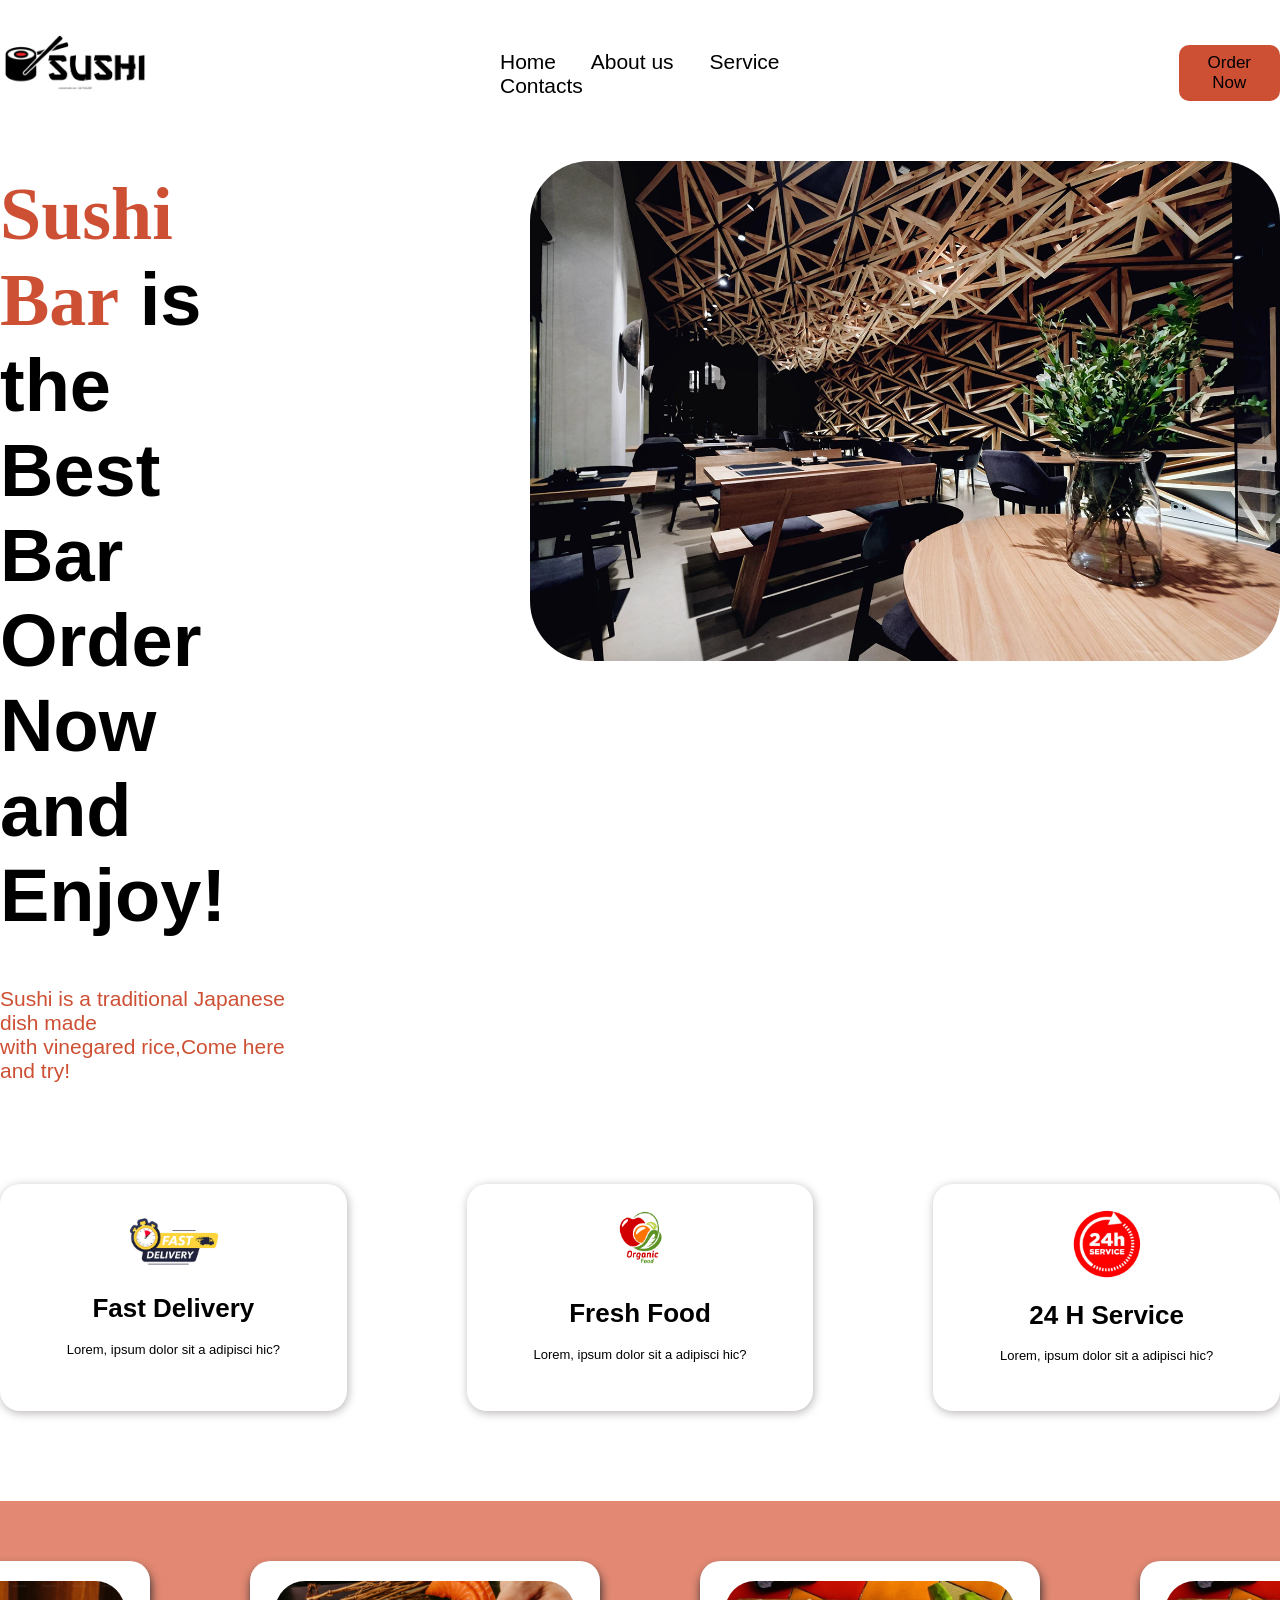
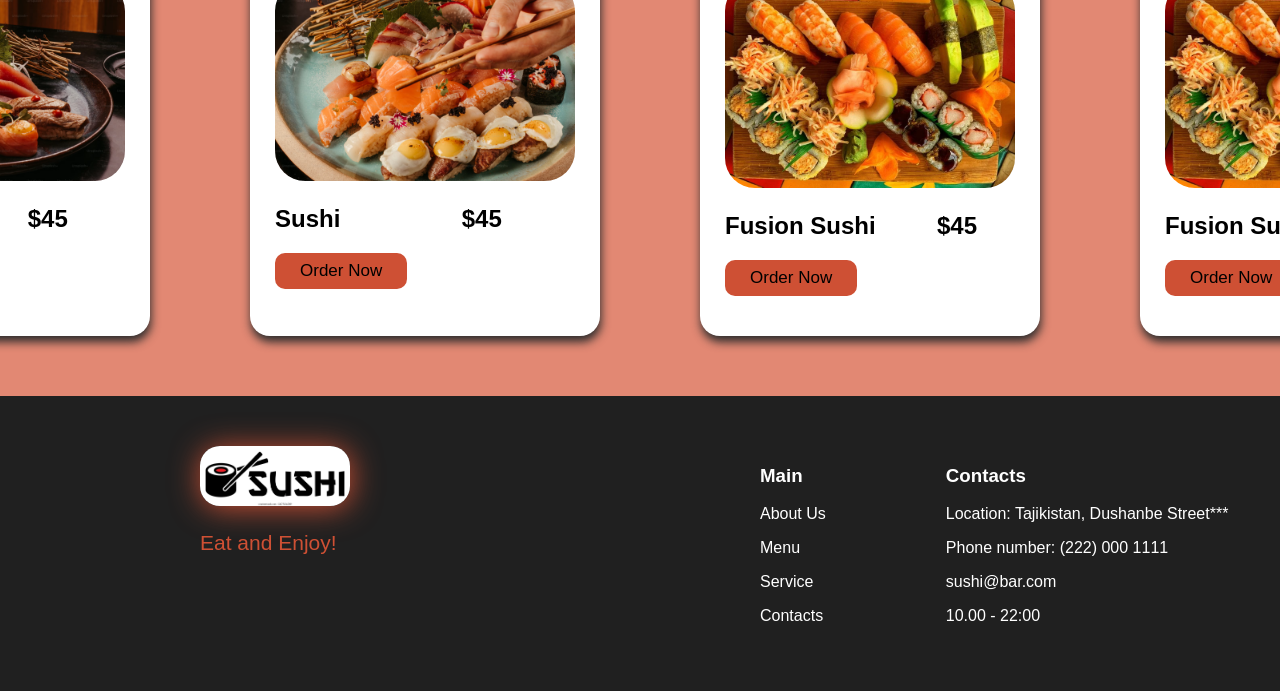
<file: index.html>
<!DOCTYPE html>
<html lang="en">
<head>
    <meta charset="UTF-8">
    <meta name="viewport" content="width=device-width, initial-scale=1.0">
    <title>Sushi Bar</title>
    <link rel="stylesheet" href="style.css">
</head>
<body>
  <header>
    <div class="div1">
      <img src="sushilogo.webp" width="150px"> 
    </div>
    <div class="div2">
<a href="index.html">Home</a>
<a href="about.html">About us</a>
<a href="service.html">Service</a>
<a href="contacts.html">Contacts</a>
    </div>
    <div class="div3">
    <button>Order Now</button>
    </div>
  </header>
 <main>
  <div>
  <h1 style="font-size: 74px;"><span>Sushi Bar</span> is the<br> Best Bar<br>Order Now and<br> Enjoy!</h1>
  <p  style="font-size: 21px; color: rgb(206, 80, 52);">Sushi is a traditional Japanese dish made<br> with vinegared rice,Come here and try!</p>
</div>
  <div>
  <img src="su.webp" width="750px">
</div>
</main>
 <div class="cards">
  <div>
  <img src="360.jpg" width="110px" style="margin-top: 25px;">
  <h1>Fast Delivery</h1>
  <p>Lorem, ipsum dolor sit a adipisci hic?</p>
</div>
<div>
  <img src="food.avif" width="85px" style="margin-top: 10px;"> 
  <h1>Fresh Food </h1>
  <p>Lorem, ipsum dolor sit a adipisci hic?</p>
</div>
<div>
  <img src="sevce.webp" width="70px" style="margin-top: 25px;">
  <h1>24 H Service </h1>
  <p>Lorem, ipsum dolor sit a adipisci hic?</p>
</div>
</div>
 <div class="menus">
  <div>
    <img src="premium_photo-1668146927669-f2edf6e86f6f.avif" width="300px">
    <h2>Sushi Roll <span style="color: white;">______</span> $45</h2>
    <button>Order Now</button>
  </div>
  <div>
    <img src="premium_photo-1668146932065-d08643791942.avif" width="300px">
    <h2>Sushi <span style="color: white;">_________</span> $45</h2>
    <button>Order Now</button>
  </div>
  <div>
    <img src="Fuji+Sushi+Platter.webp" width="290px">
    <h2>Fusion Sushi <span style="color: white;">____</span> $45</h2>
    <button>Order Now</button>
  </div>
   <div>
    <img src="Fuji+Sushi+Platter.webp" width="290px">
    <h2>Fusion Sushi <span style="color: white;">____</span> $45</h2>
    <button>Order Now</button>
  </div>
 </div>
 <footer>
    <div>
     <img src="sushilogo.webp" width="150px"> 
     <p style="font-size: 21px; color: rgb(206, 80, 52);">Eat and Enjoy!</p>
     </div>
     <div class="cardi">
        <h3>Main</h3>
        <p>About Us</p>
        <p>Menu</p>
        <p>Service</p>
        <p>Contacts</p>
     </div>
      <div>
        <h3>Contacts</h3>
        <p>Location: Tajikistan, Dushanbe Street***</p>
        <p>Phone number: (222) 000 1111</p>
        <p>sushi@bar.com</p>
        <p>10.00 - 22:00</p>
     </div>
 </footer>
  
  
</div>
</body>
</html>
</file>
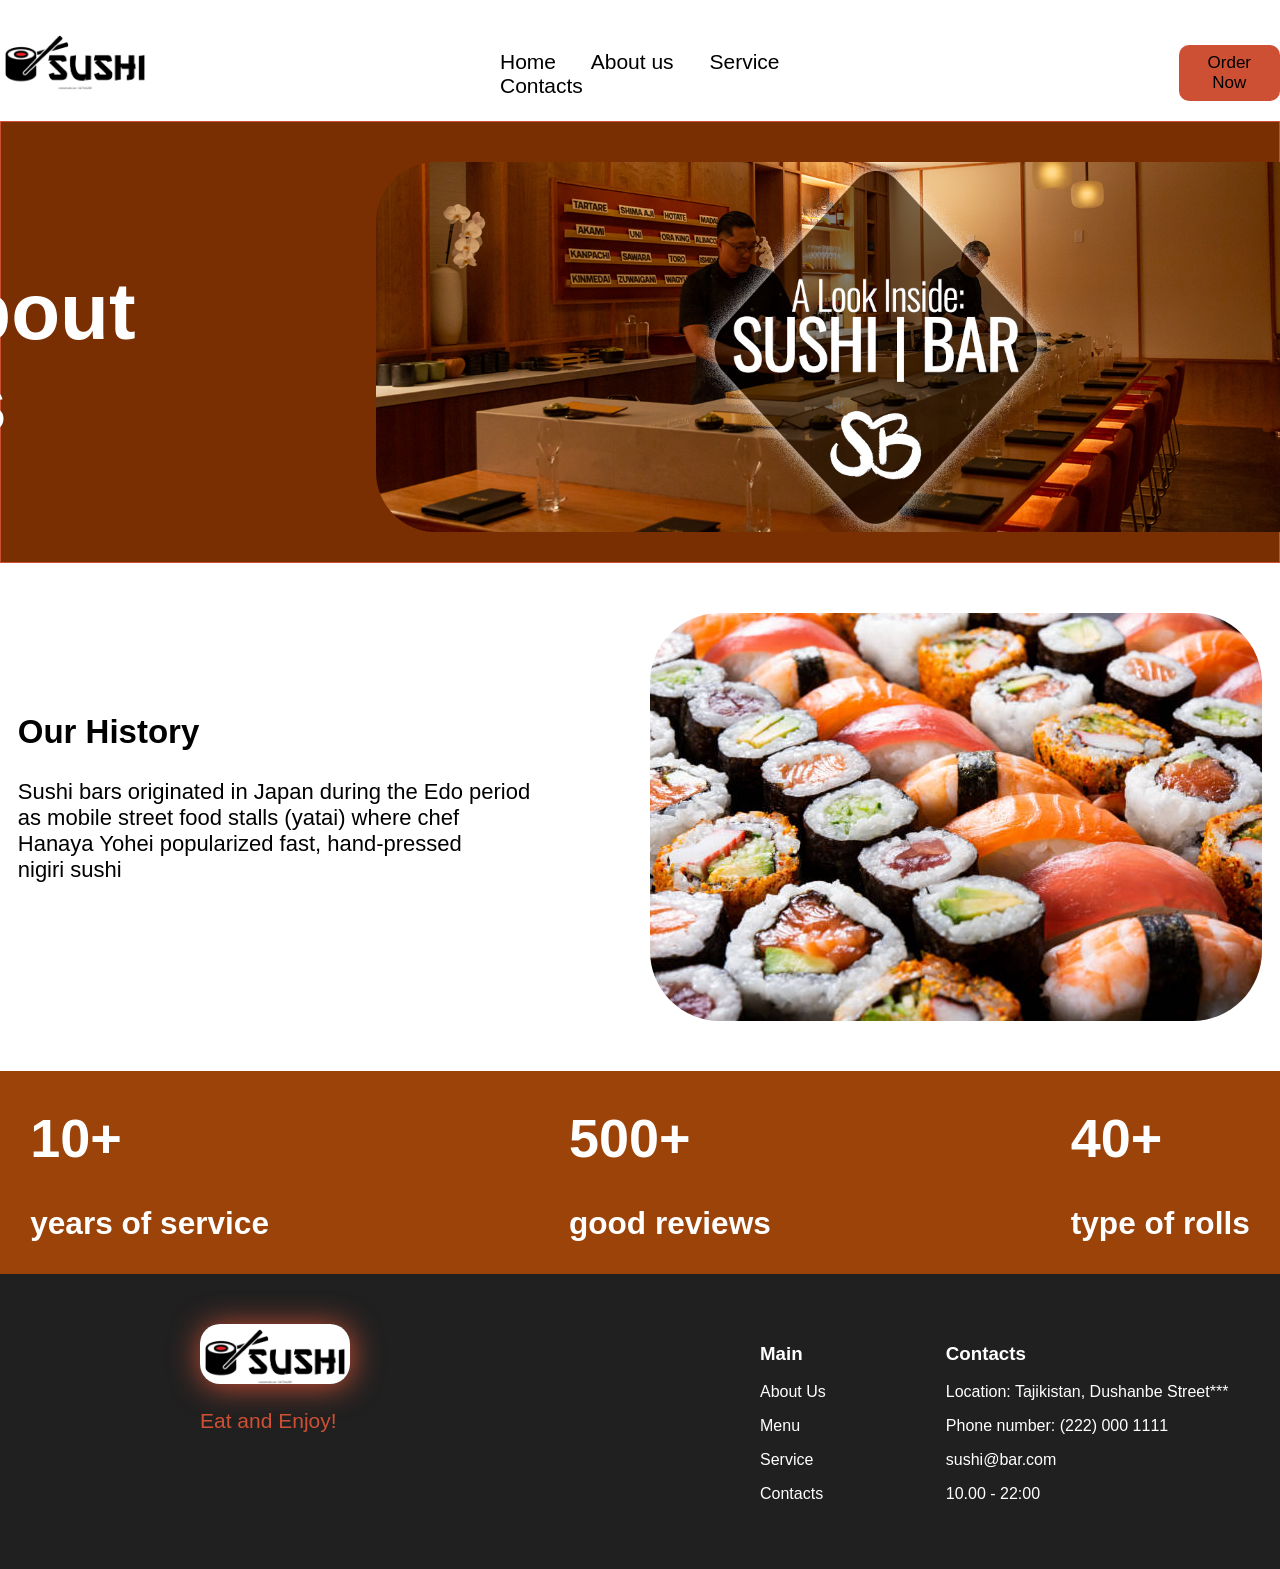
<file: about.html>
<!DOCTYPE html>
<html lang="en">
<head>
    <meta charset="UTF-8">
    <meta name="viewport" content="width=device-width, initial-scale=1.0">
    <title>Sushi Bar</title>
    <link rel="stylesheet" href="style.css">
</head>
<body>
  <header>
    <div class="div1">
      <img src="sushilogo.webp" width="150px"> 
    </div>
    <div class="div2">
<a href="index.html">Home</a>
<a href="about.html">About us</a>
<a href="service.html">Service</a>
<a href="contacts.html">Contacts</a>
    </div>
    <div class="div3">
    <button>Order Now</button>
    </div>
  </header>
 
  <main class="main1">
    <h1>About Us</h1>
    <img src="Sushi-Bar-Nashville.jpg" width="1000px" >
  </main>
  <div class="history">
    <div>
    <h2>Our History</h2>
  <p>Sushi bars originated in Japan during the Edo period<br> as mobile street food stalls (yatai) where chef<br> Hanaya Yohei popularized fast, hand-pressed<br> nigiri sushi</p>
  </div>
  <img src="ab.jpg">
  </div>
   <div class="trust">
    <div>
     <h1>10+</h1>
     <h3>years of service</h3>
     </div>
      <div>
     <h1>500+</h1>
     <h3>good reviews</h3>
     </div>
      <div>
     <h1>40+</h1>
     <h3>type of rolls</h3>
     </div>
     </div>
   <footer>
    <div>
     <img src="sushilogo.webp" width="150px"> 
     <p style="font-size: 21px; color: rgb(206, 80, 52);">Eat and Enjoy!</p>
     </div>
    
     <div class="cardi">
        <h3>Main</h3>
        <p>About Us</p>
        <p>Menu</p>
        <p>Service</p>
        <p>Contacts</p>
     </div>
      <div>
        <h3>Contacts</h3>
        <p>Location: Tajikistan, Dushanbe Street***</p>
        <p>Phone number: (222) 000 1111</p>
        <p>sushi@bar.com</p>
        <p>10.00 - 22:00</p>
     </div>
 </footer>
 </body>
</html>
</file>
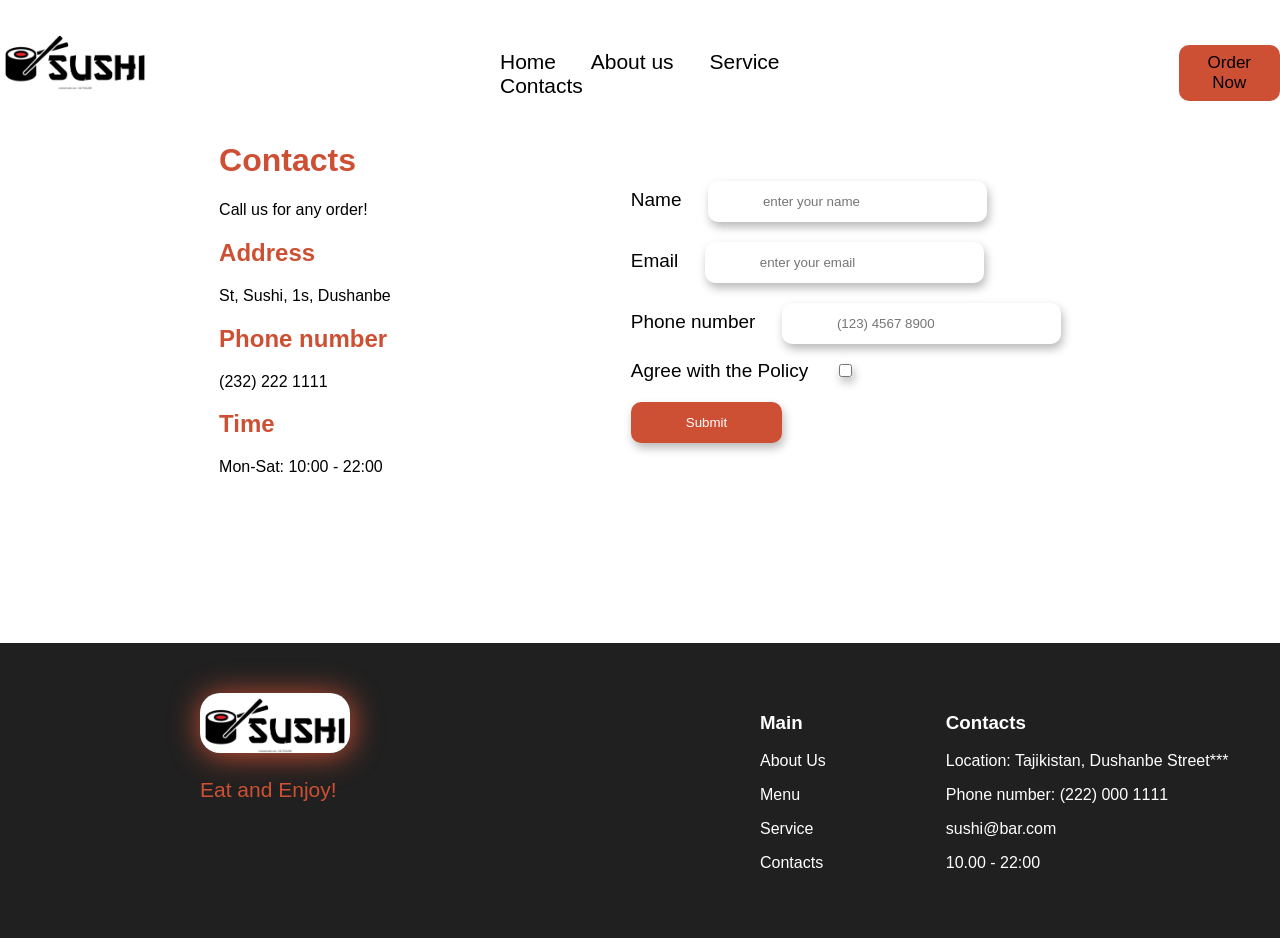
<file: contacts.html>
<!DOCTYPE html>
<html lang="en">
<head>
    <meta charset="UTF-8">
    <meta name="viewport" content="width=device-width, initial-scale=1.0">
    <title>Sushi Bar</title>
    <link rel="stylesheet" href="style.css">
</head>
<body>
  <header>
    <div class="div1">
      <img src="sushilogo.webp" width="150px"> 
    </div>
    <div class="div2">
<a href="index.html">Home</a>
<a href="about.html">About us</a>
<a href="service.html">Service</a>
<a href="contacts.html">Contacts</a>
    </div>
    <div class="div3">
    <button>Order Now</button>
    </div>
  </header>
<main class="main3">
  <div class="call">
    <h1 style="color: rgb(206, 80, 52);">Contacts</h1>
    <p>Call us for any order!</p>
    <h2 style="color: rgb(206, 80, 52);" >Address</h2>
    <p>St, Sushi, 1s, Dushanbe</p>
    <h2 style="color: rgb(206, 80, 52);">Phone number</h2>
    <p>(232) 222 1111</p>
    <h2 style="color: rgb(206, 80, 52);">Time</h2>
    <p>Mon-Sat: 10:00 - 22:00 </p>
  </div>
  <div class="cont">
    <label>Name</label>
    <input type="text" placeholder="enter your name" required><br>
   <label>Email</label>
   <input type="email" placeholder="enter your email" required><br>
  <label>Phone number</label>
  <input type="tel" placeholder="(123) 4567 8900" required><br>
  <label>Agree with the Policy</label>
  <input type="checkbox"><br>
  <input type="submit" style="background-color: rgb(206, 80, 52); color: white;">
</div>
</main>

   <footer>
    <div>
     <img src="sushilogo.webp" width="150px"> 
     <p style="font-size: 21px; color: rgb(206, 80, 52);">Eat and Enjoy!</p>
     </div>
     <div class="cardi">
        <h3>Main</h3>
        <p>About Us</p>
        <p>Menu</p>
        <p>Service</p>
        <p>Contacts</p>
     </div>
      <div>
        <h3>Contacts</h3>
        <p>Location: Tajikistan, Dushanbe Street***</p>
        <p>Phone number: (222) 000 1111</p>
        <p>sushi@bar.com</p>
        <p>10.00 - 22:00</p>
     </div>
 </footer>
 </body>
</html>
</file>
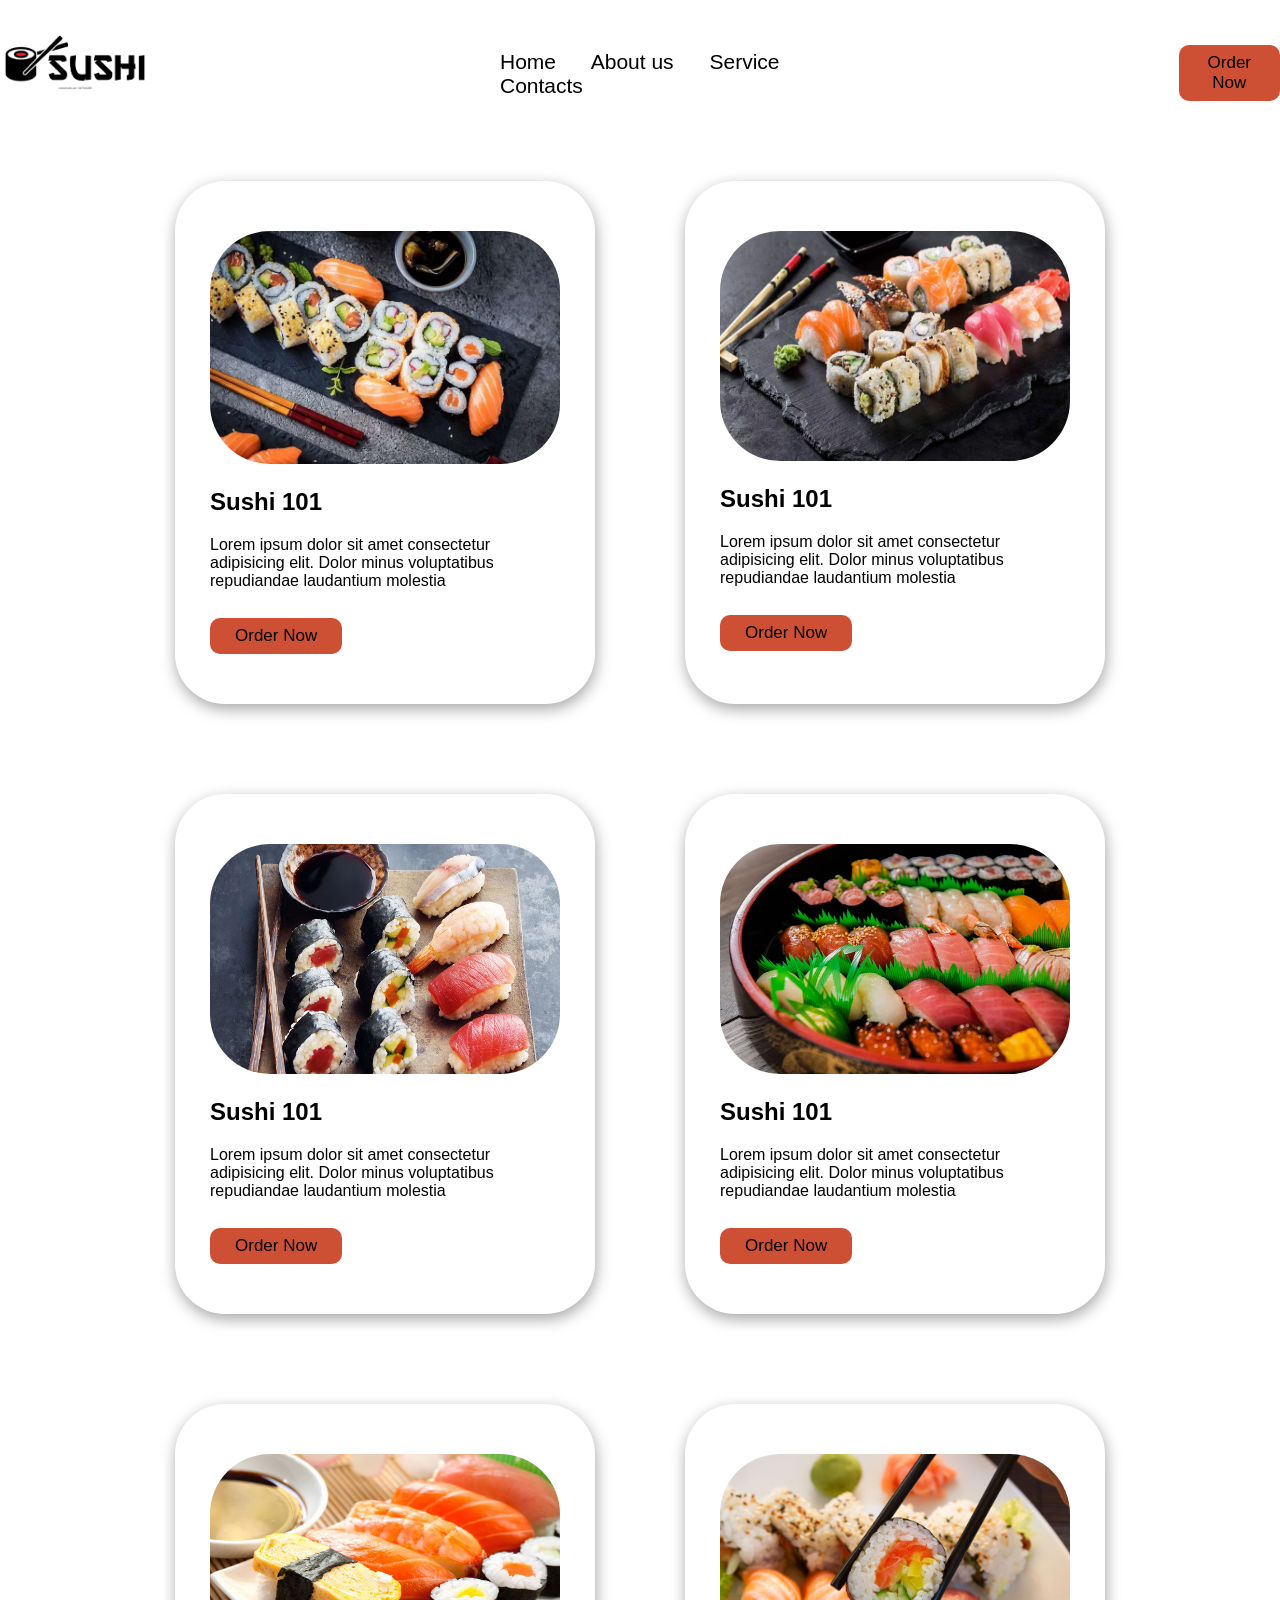
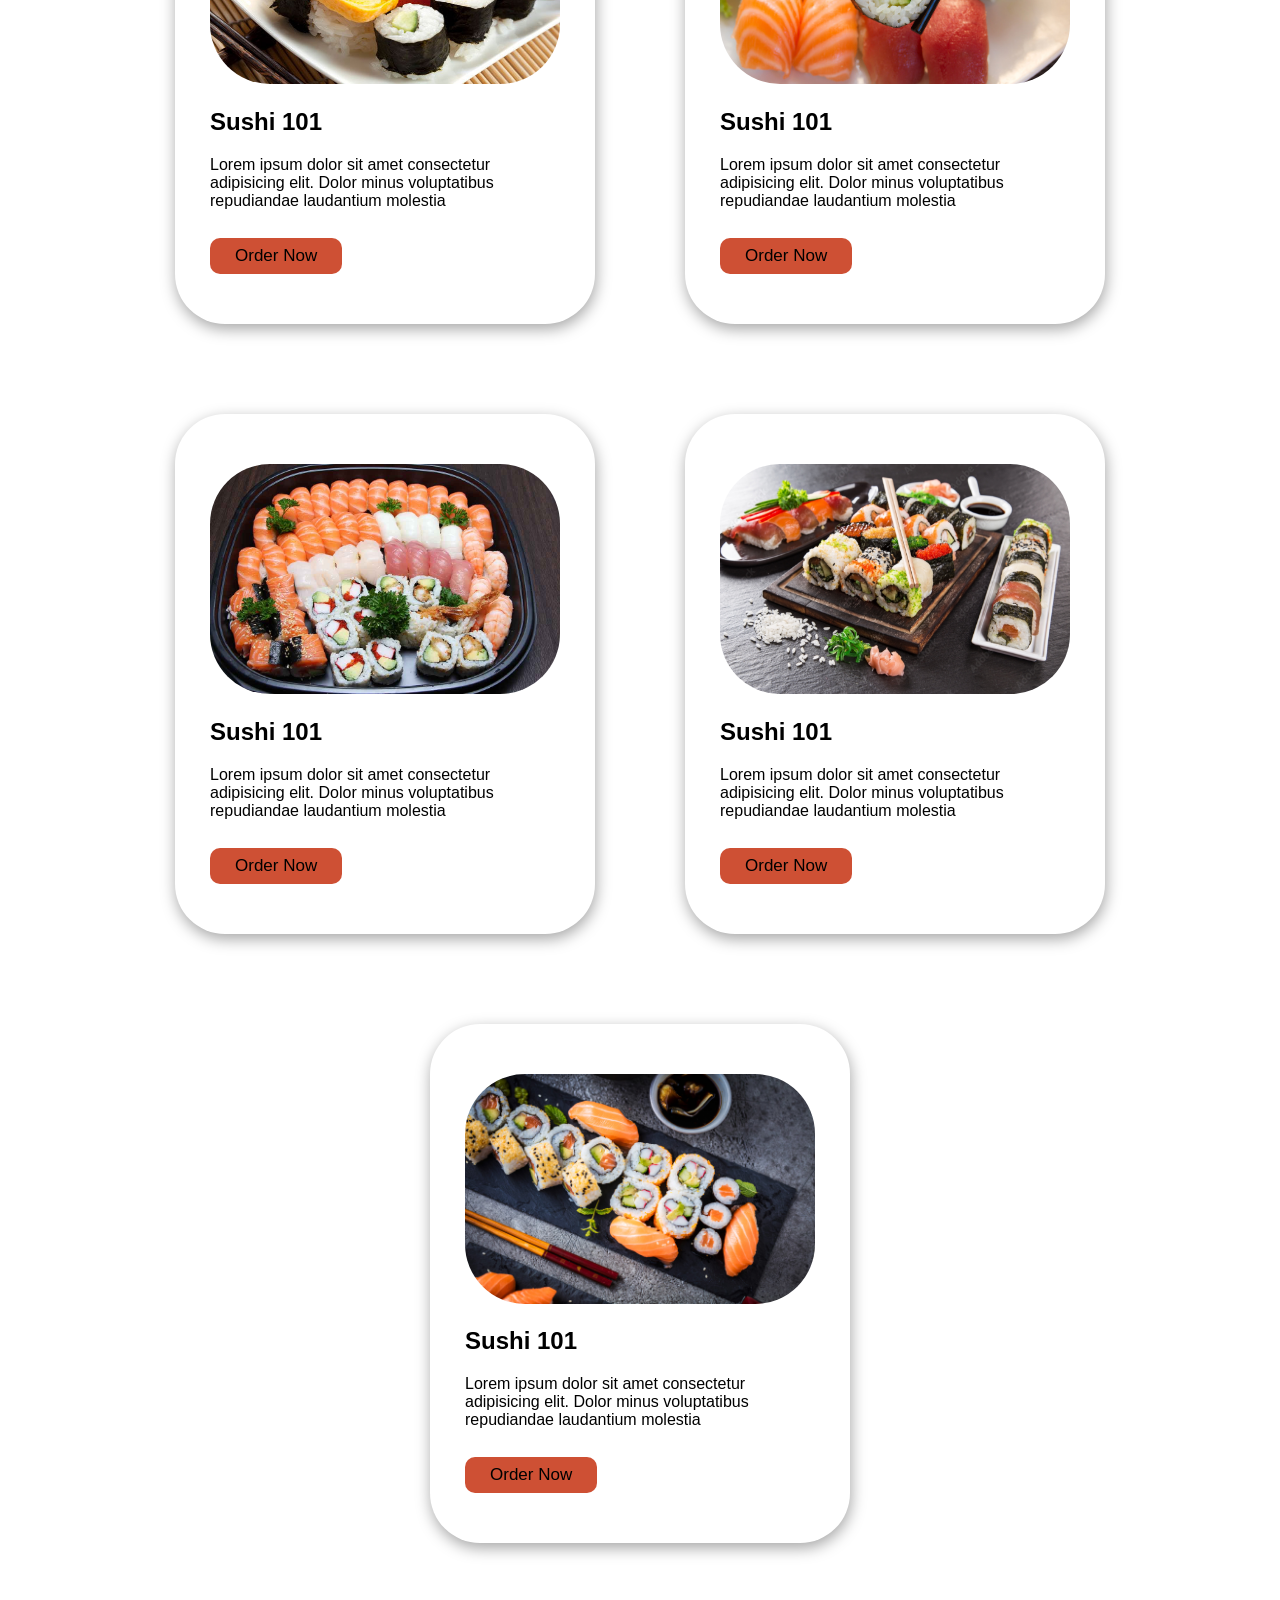
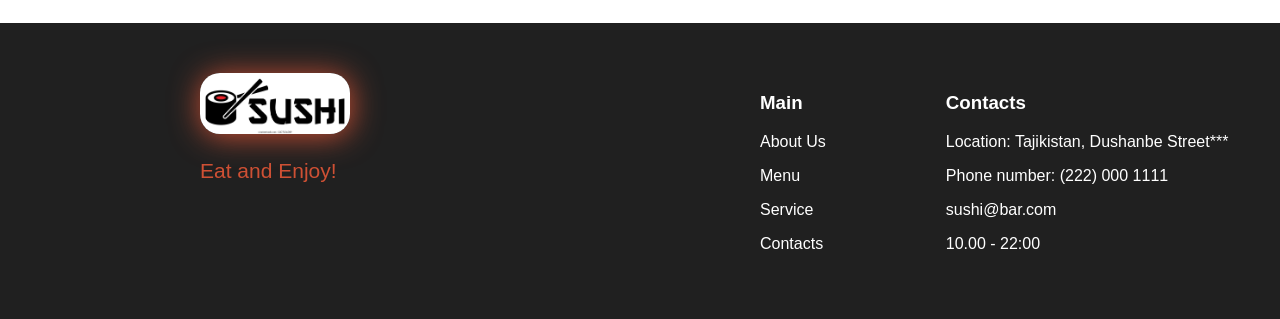
<file: service.html>
<!DOCTYPE html>
<html lang="en">
<head>
    <meta charset="UTF-8">
    <meta name="viewport" content="width=device-width, initial-scale=1.0">
    <title>Sushi Bar</title>
    <link rel="stylesheet" href="style.css">
</head>
<body>
  <header>
    <div class="div1">
      <img src="sushilogo.webp" width="150px"> 
    </div>
    <div class="div2">
<a href="index.html">Home</a>
<a href="about.html">About us</a>
<a href="service.html">Service</a>
<a href="contacts.html">Contacts</a>
    </div>
    <div class="div3">
    <button>Order Now</button>
    </div>
  </header>

 <main class="main2">
    <div class="service">
    <div>
     <img src="ddd.webp" width="350px">
     <h2>Sushi 101</h2>
     <p>Lorem ipsum dolor sit amet consectetur<br>adipisicing elit. Dolor minus voluptatibus<br> repudiandae laudantium molestia</p>
     <button>Order Now</button>
    </div>

     <div>
     <img src="csm_sushi-kakkoii_2c56fe3133.webp" width="350px" height="230px">
     <h2>Sushi 101</h2>
     <p>Lorem ipsum dolor sit amet consectetur<br>adipisicing elit. Dolor minus voluptatibus<br> repudiandae laudantium molestia</p>
     <button>Order Now</button>
    </div>
     <div>
     <img src="rrrr.webp" width="350px" height="230px">
     <h2>Sushi 101</h2>
     <p>Lorem ipsum dolor sit amet consectetur<br>adipisicing elit. Dolor minus voluptatibus<br> repudiandae laudantium molestia</p>
     <button>Order Now</button>
    </div>

      <div>
     <img src="tra.webp" width="350px" height="230px">
     <h2>Sushi 101</h2>
     <p>Lorem ipsum dolor sit amet consectetur<br>adipisicing elit. Dolor minus voluptatibus<br> repudiandae laudantium molestia</p>
     <button>Order Now</button>
    </div>
      <div>
     <img src="Sushi-1-1.jpg" width="350px" height="230px">
     <h2>Sushi 101</h2>
     <p>Lorem ipsum dolor sit amet consectetur<br>adipisicing elit. Dolor minus voluptatibus<br> repudiandae laudantium molestia</p>
     <button>Order Now</button>
    </div>
      <div>
     <img src="sushi-large.jpg" width="350px" height="230px">
     <h2>Sushi 101</h2>
     <p>Lorem ipsum dolor sit amet consectetur<br>adipisicing elit. Dolor minus voluptatibus<br> repudiandae laudantium molestia</p>
     <button>Order Now</button>
    </div>
    
      <div>
     <img src="sssss.jpg" width="350px" height="230px">
     <h2>Sushi 101</h2>
     <p>Lorem ipsum dolor sit amet consectetur<br>adipisicing elit. Dolor minus voluptatibus<br> repudiandae laudantium molestia</p>
     <button>Order Now</button>
    </div>
      <div>
     <img src="ssssssssssss.jpeg" width="350px" height="230px">
     <h2>Sushi 101</h2>
     <p>Lorem ipsum dolor sit amet consectetur<br>adipisicing elit. Dolor minus voluptatibus<br> repudiandae laudantium molestia</p>
     <button>Order Now</button>
    </div>
      <div>
     <img src="NaganoBanner.jpg" width="350px" height="230px">
     <h2>Sushi 101</h2>
     <p>Lorem ipsum dolor sit amet consectetur<br>adipisicing elit. Dolor minus voluptatibus<br> repudiandae laudantium molestia</p>
     <button>Order Now</button>
    </div>
    </div>
 </main>
   <footer>
    <div>
     <img src="sushilogo.webp" width="150px"> 
     <p style="font-size: 21px; color: rgb(206, 80, 52);">Eat and Enjoy!</p>
     </div>
     <div class="cardi">
        <h3>Main</h3>
        <p>About Us</p>
        <p>Menu</p>
        <p>Service</p>
        <p>Contacts</p>
     </div>
      <div>
        <h3>Contacts</h3>
        <p>Location: Tajikistan, Dushanbe Street***</p>
        <p>Phone number: (222) 000 1111</p>
        <p>sushi@bar.com</p>
        <p>10.00 - 22:00</p>
     </div>
 </footer>
 </body>
</html>
</file>
<file: style.css>
body{
  font-family: "Quicksand", sans-serif;
  margin: 0;
}
header{
  display: flex;
  justify-content: center;
  gap: 350px;
}
.div2{
  padding-top: 50px;
  font-size: 21px;
}
.div2 a{
  margin-right: 30px;
  text-decoration: none;
  color: black;
}
a{
  font-family: "Quicksand", sans-serif;
}
.div3{
  padding-top: 45px;
}
.div3 button{
  padding: 8px 25px;
  font-family: 'Gill Sans', 'Gill Sans MT', Calibri, 'Trebuchet MS', sans-serif;
  border-radius: 10px;
  border: none;
  font-size: 17px;
  background-color: rgb(206, 80, 52);
  transition: 0.5s;
}
.div3 button:hover{
  transform: translateY(-3px);
  border-radius: 12px;
  background-color: rgb(104, 49, 37);
  color: white;
}
main{
  display: flex;
  justify-content: center;
  gap: 240px;
  margin-top: 20px;
}
main img{
  border-radius: 60px;
  margin-top: 40px;
}
span{
  color:  rgb(206, 80, 52);
  font-family: "Molle", cursive;
}
.cards{
  display: flex;
  margin-top: 80px;
  gap: 120px;
  text-align: center;
  justify-content: center;
}
.cards div{
 box-shadow: 1px 2px 10px  rgb(185, 181, 180);
  width: 10cm;
  height:6cm;
  border-radius: 20px;
  font-size: 13px;
  transition: 0.4s;
}
.cards div:hover{
       box-shadow: 1px 2px 10px  rgb(206, 80, 52);
    transform: translate(6px);
    border-radius: 35px;
}
.menus{
  display: flex;
  gap: 100px;
  justify-content: center;
  margin-top: 90px;
  background-color:  rgb(226, 136, 115);
}
.menus img{
  border-radius: 30px;
}
.menus button{
     padding: 8px 25px;
  font-family: 'Gill Sans', 'Gill Sans MT', Calibri, 'Trebuchet MS', sans-serif;
  border-radius: 10px;
  border: none;
  font-size: 17px;
  background-color: rgb(206, 80, 52);
  transition: 0.5s;
}
.menus button:hover{
  transform: translateY(-3px);
  border-radius: 12px;
  background-color: rgb(104, 49, 37);
  color: white;
}
.menus div{
     box-shadow: 1px 6px 10px  rgb(46, 46, 46);
    border-radius: 20px;
    padding: 20px 25px 40px;
    transition: 0.4s;
    background-color: white;
    margin-top: 60px;
    margin-bottom: 60px;
}
.menus div:hover{
    box-shadow: 1px 2px 40px  rgb(212, 69, 36);
    transform: translate(6px);
    border-radius: 35px;
}
.div1{
    padding-top: 30px;
}
footer{
    display: flex;
    gap: 120px;
    padding-left: 200px;
    padding-top: 50px;
    padding-bottom: 50px;
    background-color: rgb(32, 32, 32);
    color: white;
}
.cardi{
    margin-left: 290px;
}
footer img{
    border-radius: 20px;
    box-shadow: 1px 2px 30px  rgb(206, 80, 52);
}
.main1{
    border: 1px solid rgb(206, 80, 52);
    padding-bottom: 30px;
    font-size: 40px;
   color: white;
   font-family: 'Trebuchet MS', 'Lucida Sans Unicode', 'Lucida Grande', 'Lucida Sans', Arial, sans-serif;
    background-color:  rgb(121, 47, 1);
}
.main1 h1{
    padding-top: 90px;
}
.history{
    display: flex;
    margin-top: 50px;
    justify-content: center;
    gap: 120px;
    font-size: 22px;
    margin-bottom: 50px;
     font-family: 'Trebuchet MS', 'Lucida Sans Unicode', 'Lucida Grande', 'Lucida Sans', Arial, sans-serif;
}
.history img{
    border-radius: 70px;
} 
.history h2{
    margin-top: 100px;
}
.main2{
    margin-top: 80px;
    margin-bottom: 80px;
    font-family: 'Trebuchet MS', 'Lucida Sans Unicode', 'Lucida Grande', 'Lucida Sans', Arial, sans-serif;
}
.service{
  display: flex;
  flex-wrap: wrap;
  justify-content: center;
  gap: 90px;
}
.service div{
    box-shadow: 1px 5px 15px rgb(166, 166, 166);
    border-radius: 50px;
    padding: 10px 35px 50px;
    border: none;
    transition: 0.4s ease-in-out;
}
.service div:hover{
    box-shadow: 1px 2px 30px  rgb(212, 69, 36);
    transform: translate(6px);
    border-radius: 35px;
}
.service button{
       padding: 8px 25px;
  font-family: 'Gill Sans', 'Gill Sans MT', Calibri, 'Trebuchet MS', sans-serif;
  border-radius: 10px;
  border: none;
  font-size: 17px;
  background-color: rgb(206, 80, 52);
  transition: 0.5s;
  margin-top: 12px;

}
.service button:hover{
  transform: translate(3px);
  border-radius: 12px;
  background-color: rgb(104, 49, 37);
  color: white;
}
.trust {
    display: flex;
    gap: 300px;
    justify-content: center;
    font-size: 27px;
    background-color:rgb(155, 67, 9);
   color: white;
}
.main3 .cont{
  margin-top: 40px;
  margin-bottom: 200px;
   font-family: 'Trebuchet MS', 'Lucida Sans Unicode', 'Lucida Grande', 'Lucida Sans', Arial, sans-serif;
}
input{
    padding: 13px 55px;
    margin-top: 20px;
    border-radius: 10px;
    border: none;
    box-shadow: 2px 5px 10px rgb(187, 186, 186) ;
    transition: 0.5s;
}
label{
    margin-right:22px;
    font-size: 19px;
}
input:focus{
    transform: translate(6px);
  box-shadow: 1px 2px 13px  rgb(212, 69, 36) ;
  border-radius: 20px;
}
</file>
